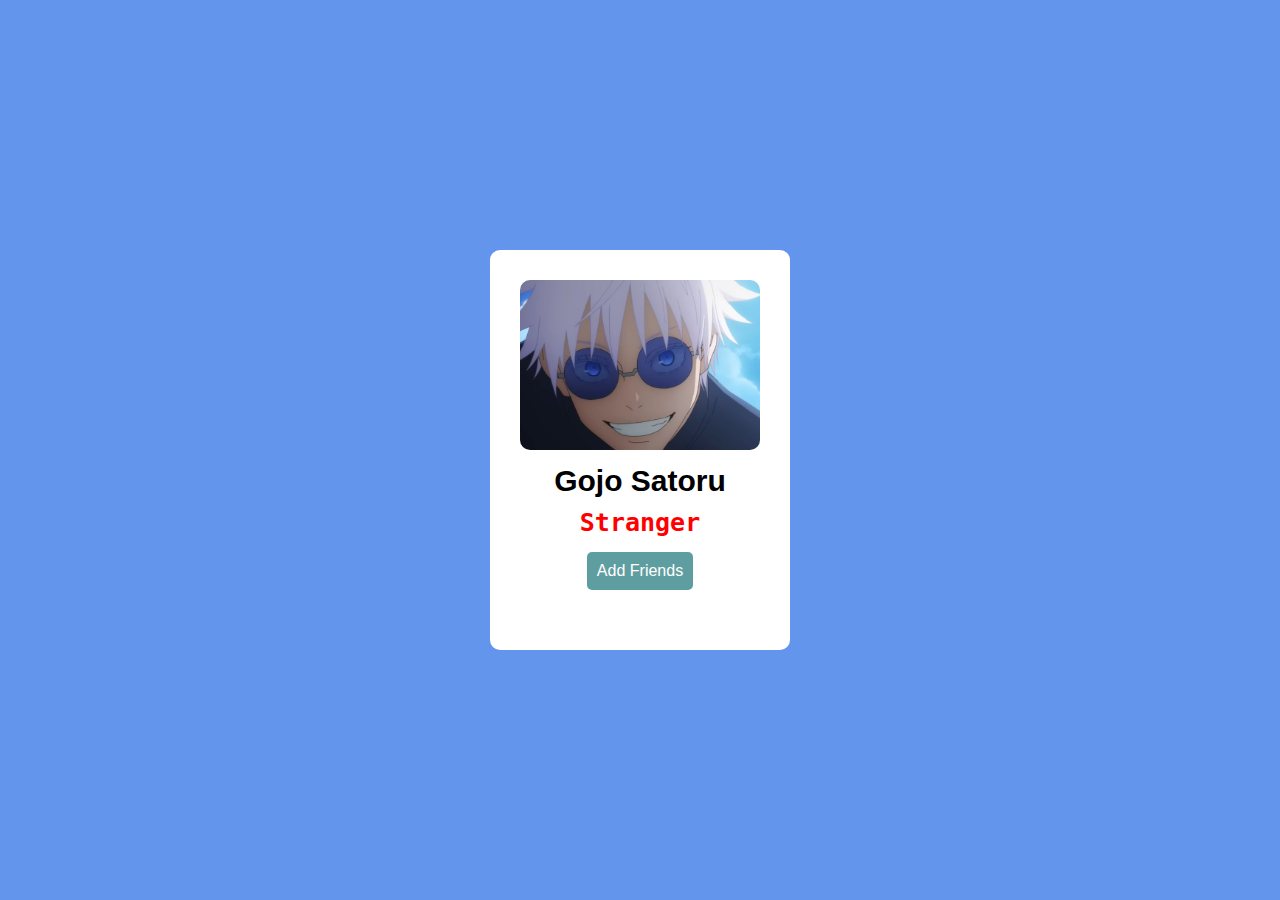
<file: index.html>
<!DOCTYPE html>
<html lang="en">
<head>
    <meta charset="UTF-8">
    <meta name="viewport" content="width=
    , initial-scale=1.0">
    <title>Add-Remove-Frnd</title>
    <link rel="stylesheet" href="style.css">
</head>
<body>
    <div id="card">
        <img id="card-img" src="img/gojo-img.jpg" alt="gojo-img">
        <h1>Gojo Satoru</h1>
        <h5 id="frnd-tag">Stranger</h5>
        <button class="btn-add"id="add-btn"> Add Friends</button>
    </div>
    <script src="index.js"></script>
</body>
</html>
</file>
<file: style.css>
*{
    margin:0;
    padding:0;
    box-sizing: border-box;
}
html,body{
    width:100%;
    height:100%;
}
body{
    background-color: cornflowerblue;
    align-items: center;
    justify-content: center;
    display: flex;
    text-align: center;
    
}
#card{
    height: 400px;
    width:300px;
    background-color: white;
    border-radius: 10px;
    padding:30px;
    
}
#card-img{
    width: 100%;
    height: 50%;
    border-radius: 10px;
    object-fit: cover;
    object-position: center;
}
#card h1{
    font-family: Verdana, Geneva, Tahoma, sans-serif;
    font-size: 30px;
    margin:10px;
}
#card h5{
    margin: 5px;
    font-size: 25px;
    color:red;
    font-family: monospace;
}
#card .btn-add{
   padding:10px;
    margin:10px;
  cursor: pointer;
  border: none;
  border-radius: 5px;
  font-size: 16px;
}
#rmv-btn{
    background-color: gainsboro;
    color:black;
    font-weight: 100;
}
#add-btn{
    background-color: cadetblue;
    color:white;
}
</file>
